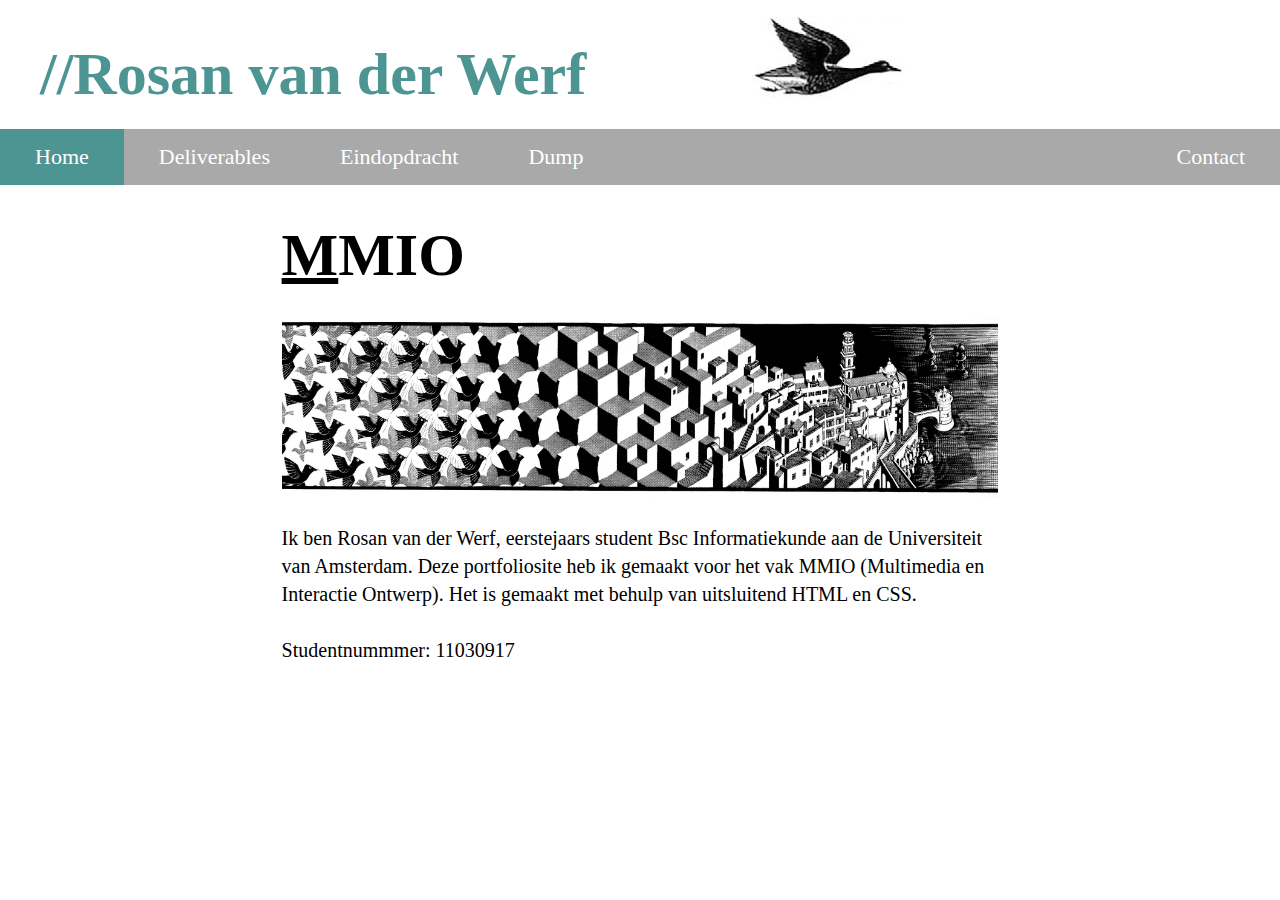
<file: index.html>
<html>
<head>
	<link rel="stylesheet" type="text/css" href="st.css">
	<title>Portfoliosite Rosan van der Werf</title>
	<link rel="icon" href="r.png">
</head>

<body>
	<h1 class="header">//Rosan van der Werf</h1>

<ul id='nav'>
	<li>
		<a class="active" href="http://rosanvdwerf.github.io/index.html">Home</a></li><li>
		<a href="http://rosanvdwerf.github.io/deliverables.html">Deliverables</a></li><li>
		<a href="http://rosanvdwerf.github.io/eindopdracht.html">Eindopdracht</a></li><li>
		<a href="http://rosanvdwerf.github.io/dump.html">Dump</a></li><li style="float:right" "right:20%">
		<a class="c" href="http://rosanvdwerf.github.io/contact.html">Contact</a></li>
</ul>

<div class="content">


<h2><span style="text-decoration: underline">M</span>MIO</h2>


<img src="meta.jpg" alt="Metamorphose III - Escher" class="img_home">

<h4>Ik ben Rosan van der Werf, eerstejaars student Bsc Informatiekunde aan de Universiteit van Amsterdam. Deze portfoliosite heb ik gemaakt voor het vak MMIO (Multimedia en Interactie Ontwerp). Het is gemaakt met behulp van uitsluitend HTML en CSS.
<br><br>
Studentnummmer: 11030917</h4>

</div>


</body>
</html>
</file>
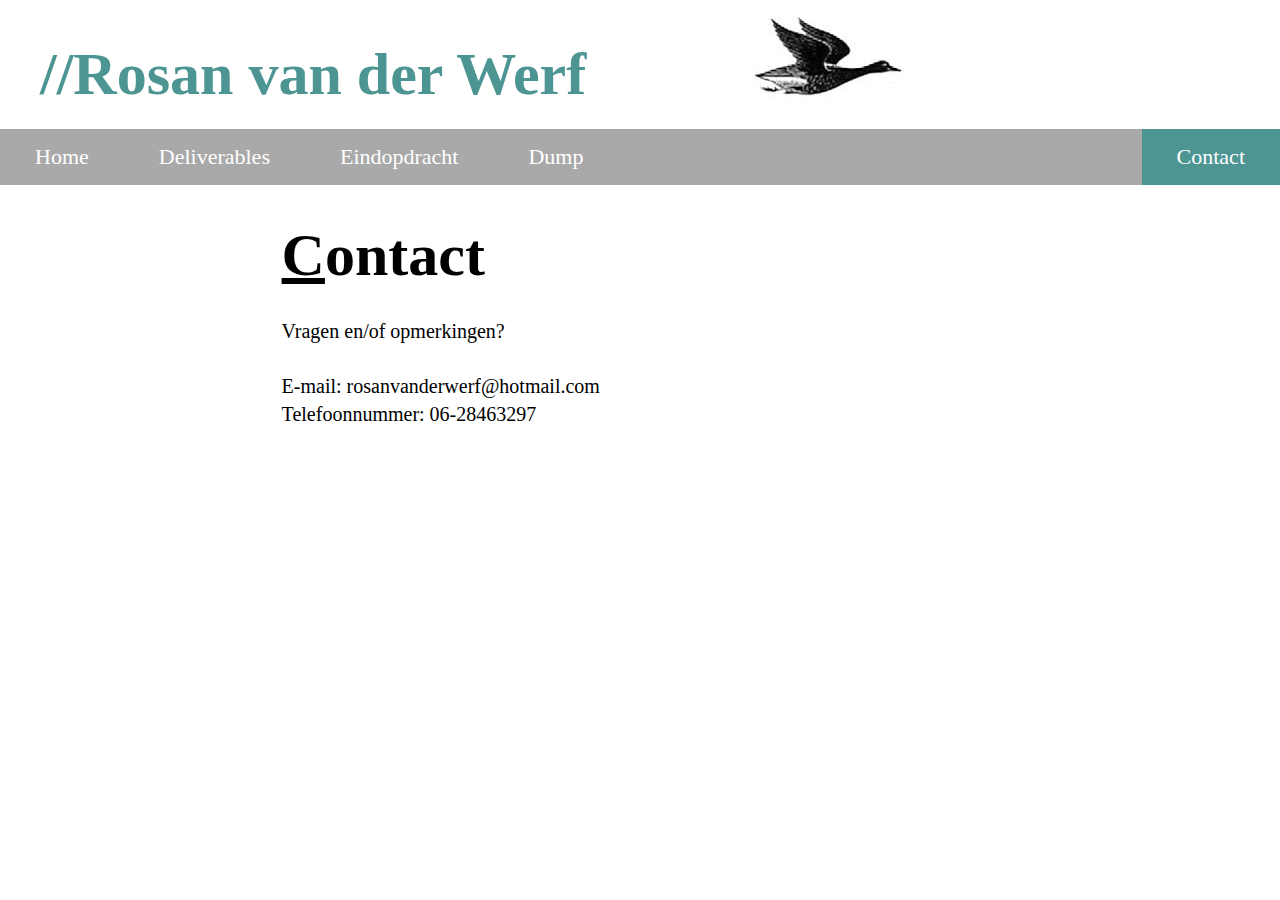
<file: contact.html>
<html>
<head>
	<link rel="stylesheet" type="text/css" href="st.css">
	<title>Portfoliosite Rosan van der Werf</title>
	<link rel="icon" href="r.png">
</head>

<body>
	<h1 class="header">//Rosan van der Werf</h1>

<ul id='nav'>
	<li>
		<a href="http://rosanvdwerf.github.io/index.html">Home</a></li><li>
		<a href="http://rosanvdwerf.github.io/deliverables.html">Deliverables</a></li><li>
		<a href="http://rosanvdwerf.github.io/eindopdracht.html">Eindopdracht</a></li><li>
		<a href="http://rosanvdwerf.github.io/dump.html">Dump</a></li><li style="float:right" "right:20%">
		<a class="active" class="c" href="http://rosanvdwerf.github.io/contact.html">Contact</a></li>
</ul>

<div class="content">

<h2><span style="text-decoration: underline">C</span>ontact</h2>

<h4>Vragen en/of opmerkingen?</h4>
<h4> E-mail: rosanvanderwerf@hotmail.com<br>Telefoonnummer: 06-28463297</h4>


</div>
</body>
</html>
</file>
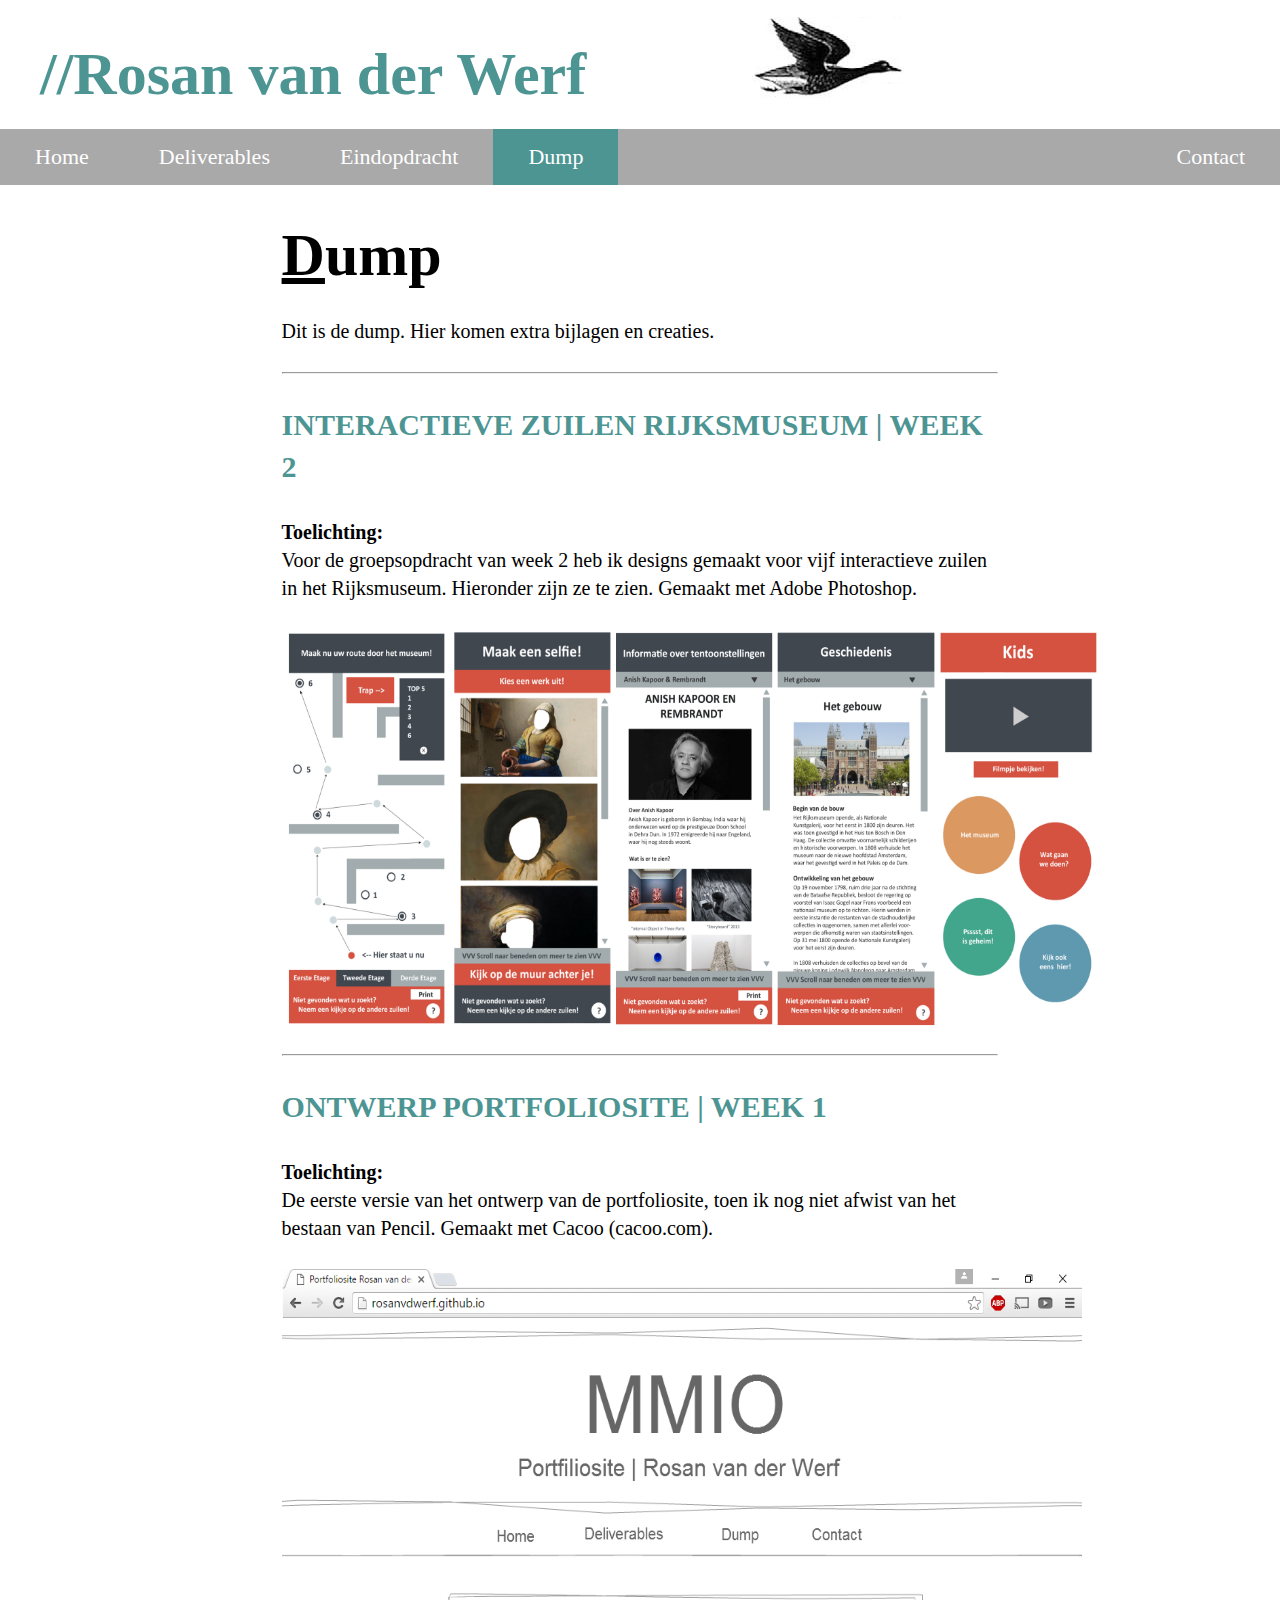
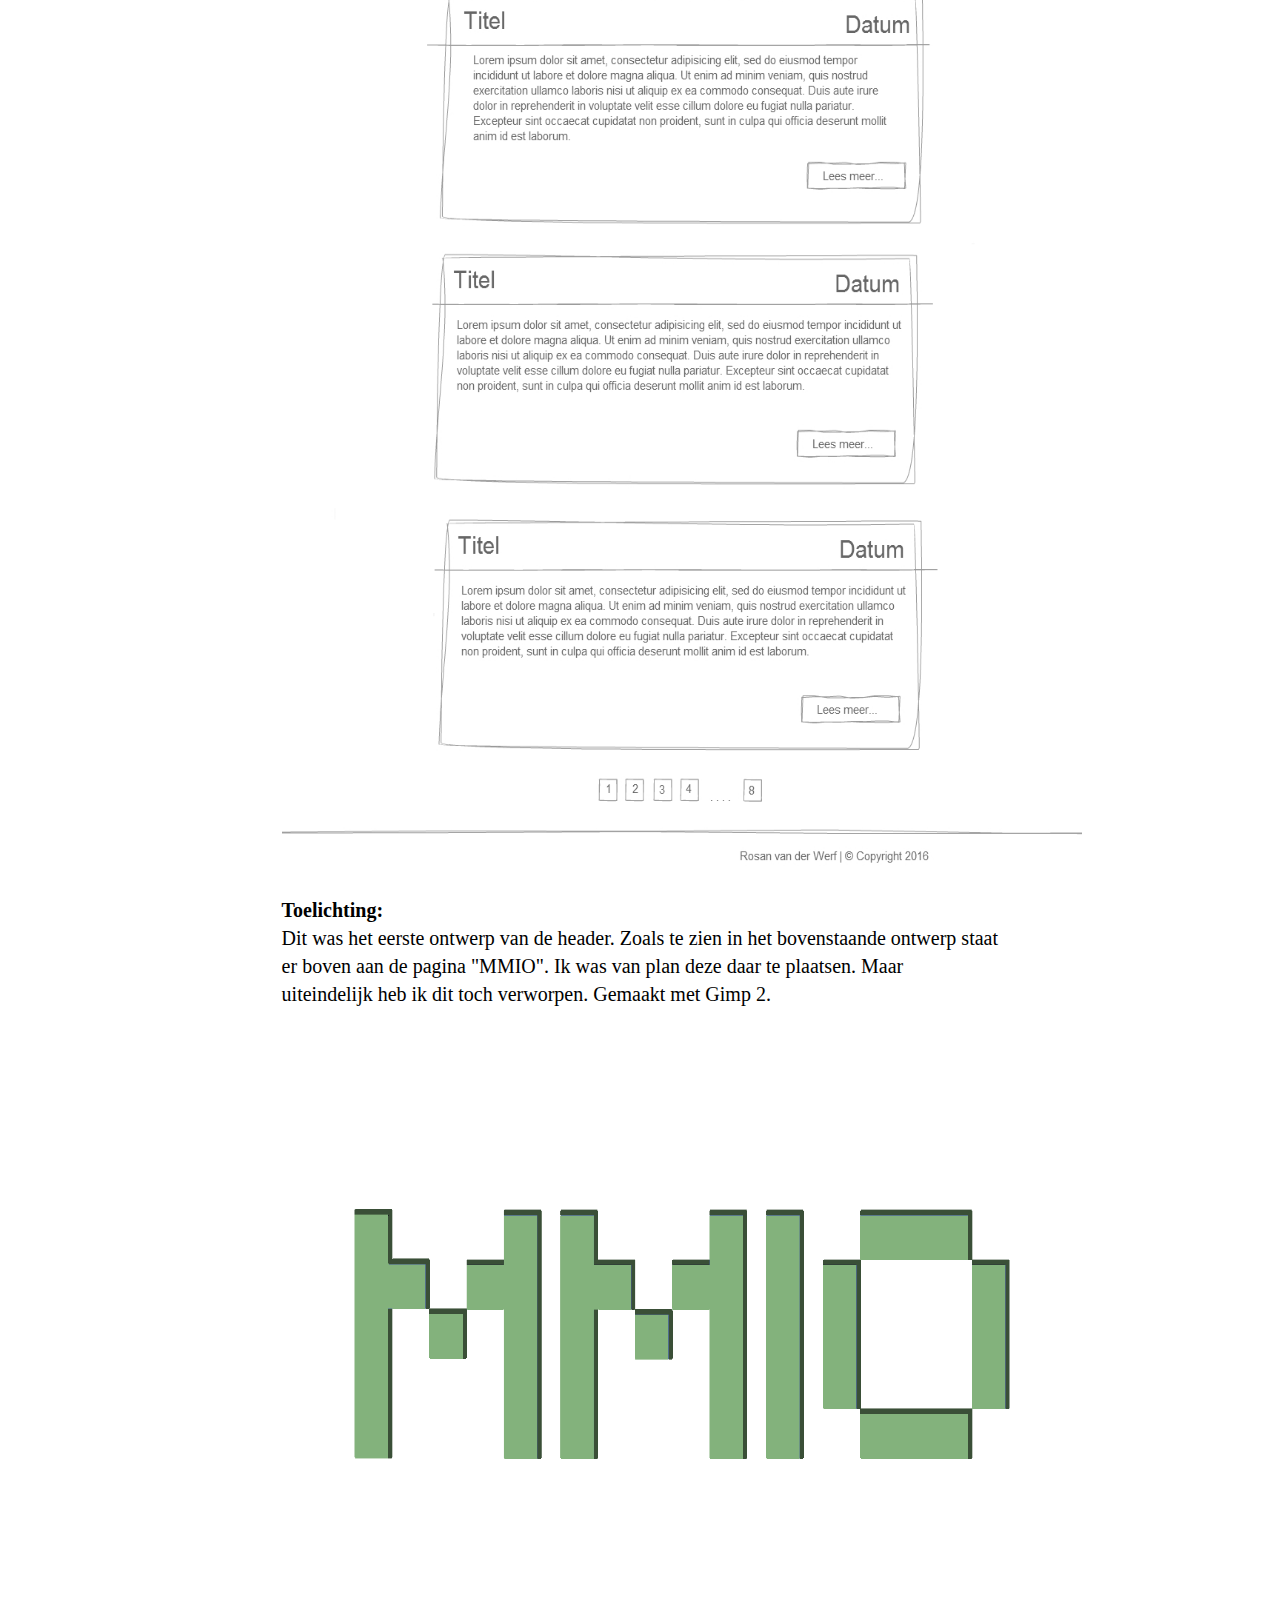
<file: dump.html>
<html>
<head>
	<link rel="stylesheet" type="text/css" href="st.css">
	<title>Portfoliosite Rosan van der Werf</title>
	<link rel="icon" href="nogiets.png">
</head>

<body>
	<h1 class="header">//Rosan van der Werf</h1>

<ul id='nav'>
	<li>
		<a href="http://rosanvdwerf.github.io/index.html">Home</a></li><li>
		<a href="http://rosanvdwerf.github.io/deliverables.html">Deliverables</a></li><li>
		<a href="http://rosanvdwerf.github.io/eindopdracht.html">Eindopdracht</a></li><li>
		<a class="active" href="http://rosanvdwerf.github.io/dump.html">Dump</a></li><li style="float:right" "right:20%">
		<a class="c" href="http://rosanvdwerf.github.io/contact.html">Contact</a></li>
</ul>

<div class="content">


<h2><span style="text-decoration: underline">D</span>ump</h2>


<h4>Dit is de dump. Hier komen extra bijlagen en creaties.</h4>

<hr>






<h3>INTERACTIEVE ZUILEN RIJKSMUSEUM | WEEK 2</h3>
<h4><strong>Toelichting:</strong><br>Voor de groepsopdracht van week 2 heb ik designs gemaakt voor vijf interactieve zuilen in het Rijksmuseum. Hieronder zijn ze te zien. Gemaakt met Adobe Photoshop.</h4>

<img src="15.jpg" alt="Eerste ontwerp portfoliosite" class="rm">


<br><br><hr>










<h3>ONTWERP PORTFOLIOSITE | WEEK 1</h3>
<h4><strong>Toelichting:</strong><br>De eerste versie van het ontwerp van de portfoliosite, toen ik nog niet afwist van het bestaan van Pencil. Gemaakt met Cacoo (cacoo.com).</h4>
<img src="MMIO1.jpg" alt="Eerste ontwerp portfoliosite" class="dr">


<h4><strong>Toelichting:</strong><br>Dit was het eerste ontwerp van de header. Zoals te zien in het bovenstaande ontwerp staat er boven aan de pagina "MMIO". Ik was van plan deze daar te plaatsen. Maar uiteindelijk heb ik dit toch verworpen. Gemaakt met Gimp 2.</h4>
<img src="MMIO.png" alt="Eerste ontwerp portfoliosite" class="nm">





</div>
</body>
</html>
</file>
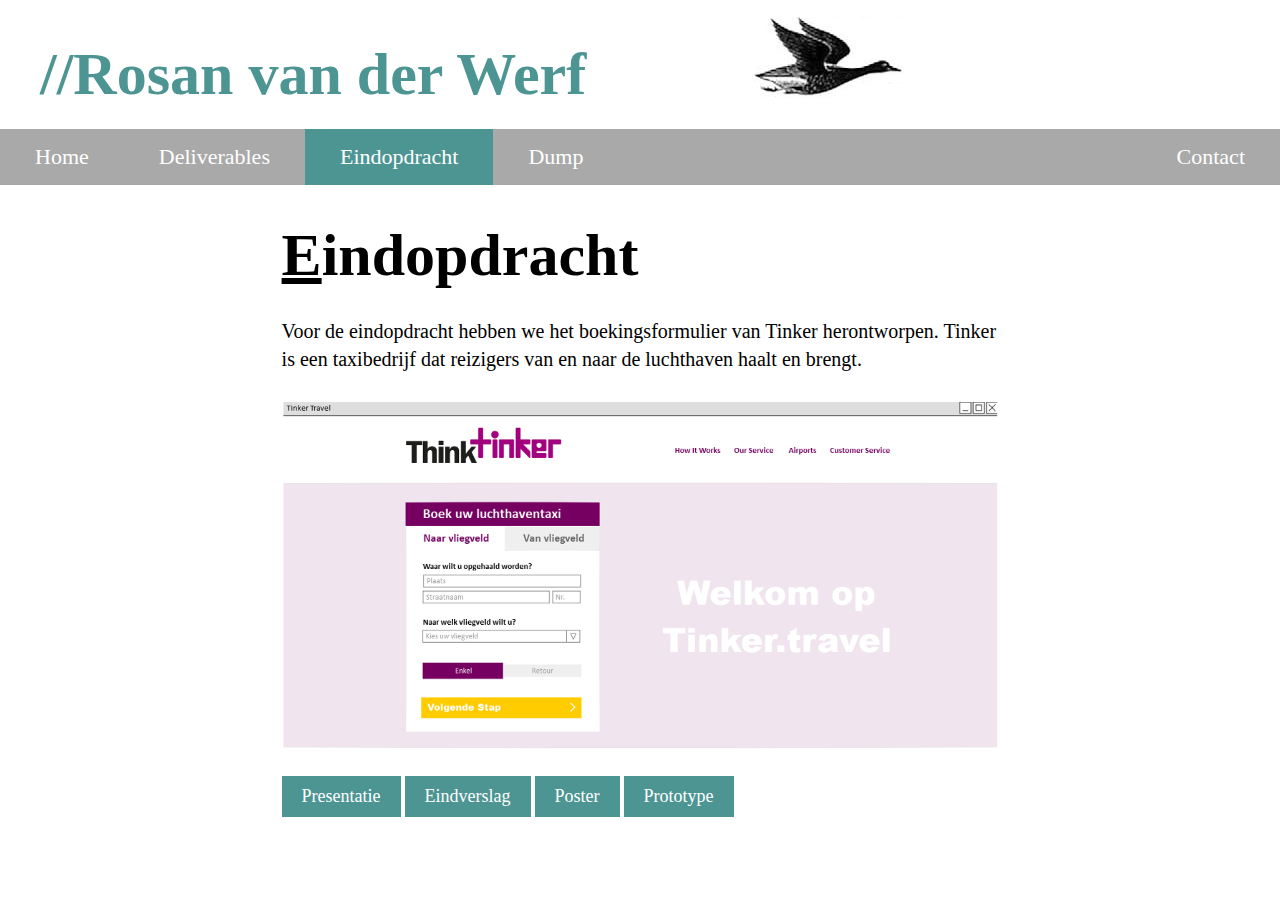
<file: eindopdracht.html>
<html>
<head>
	<link rel="stylesheet" type="text/css" href="st.css">
	<title>Portfoliosite Rosan van der Werf</title>
	<link rel="icon" href="r.png">
</head>

<body>
	<h1 class="header">//Rosan van der Werf</h1>

<ul id='nav'>
	<li>
		<a href="http://rosanvdwerf.github.io/index.html">Home</a></li><li>
		<a href="http://rosanvdwerf.github.io/deliverables.html">Deliverables</a></li><li>
		<a class="active" href="http://rosanvdwerf.github.io/eindopdracht.html">Eindopdracht</a></li><li>
		<a href="http://rosanvdwerf.github.io/dump.html">Dump</a></li><li style="float:right" "right:20%">
		<a class="c" href="http://rosanvdwerf.github.io/contact.html">Contact</a></li>
</ul>

<div class="content">


<h2><span style="text-decoration: underline">E</span>indopdracht</h2>


<h4>Voor de eindopdracht hebben we het boekingsformulier van Tinker herontworpen. Tinker is een taxibedrijf dat reizigers van en naar de luchthaven haalt en brengt.
</h4>



<img src="t.jpg" alt="Boekingsformulier - Tinker" class="img_home"><br><br>

<form action="Boekingsformulier Tinker.pdf">
		<input type="submit" value="Presentatie" class="button">
</form>

<form action="EindverslagTinker.pdf">
	<input type="submit" value="Eindverslag" class="button">
</form>

<form action="Poster groep M (Tinker).pdf">
		<input type="submit" value="Poster" class="button">
</form>

<form action="https://invis.io/236NF5ZRX">
	<input type="submit" value="Prototype" class="button">
</form>



</div>
</body>
</html>
</file>
<file: st.css>
body {
	margin:0;
	padding:0;

}

.header {
	text-align: left;
	font-family: "Trebuchet MS";
	font-size: 60px;
	color: #4d9593;
	padding: 40px;
	background-image: url("esc.jpg");
	text-decoration: none;
}


#nav {
	position:relative;
	top: -60px;

	
	padding:0;
	overflow:hidden;

	text-align: left;
	background-color: darkgrey;
}



#nav li {
	position: relative;
	
	display: inline-block;
	font-size: 22px;
	background-color: darkgrey;
}


#nav a {
	display: block;
	font-family: "Trebuchet MS";
	color: white;
	padding: 15px 35px 15px;
	text-decoration: none;
}


li a:hover:not(.active) {
	font-family: "Trebuchet MS";
	font-size: 22px;
	background-color: grey;
	text-decoration: none;
}


.active {
	font-family: "Trebuchet MS";
	font-size: 22px;
	background-color: #4d9593;
	text-decoration: none;
}

.active:hover {
	font-family: "Trebuchet MS";
	font-size: 22px;
	background-color: #2d5756;
	text-decoration: none;	
}


img {

	width: 100%;
}


.content {
	margin-top:2%;
	margin-left: 20%;
	margin-right: 20%;
	
	padding-top:1%;
	padding-left:2%;
	padding-right: 2%;

	position:relative;
	top:-10%;
}

h2 {
	text-align: left;
	font-family: "Trebuchet MS";
	font-size: 60px;
	color:black;

	line-height: 40%;
}


h3 {
	text-align: left;
	font-family: "Trebuchet MS";
	font-size: 30px;
	color: #4d9593;

	line-height: 140%;

}
h4 {
	text-align: left;
	font-family: "Trebuchet MS";
	font-size: 20px;
	color: black;

	line-height: 140%;
	font-weight: normal;
}

.img_home {
	width:100%;
}


.button {
    background-color: #4d9593;
    border: none;
    color: white;
    padding: 10px 20px;
    text-align: center;
    text-decoration: none;
    display: inline-block;
    font-size: 18px;
    font-family: "Trebuchet MS";
}


.button:hover {
    background-color: #2d5756;
}


form {
	display:inline;
}

.img_del {
	width:420;
	height: 375;

}

.rm {
	width:950;
	height: 400;
}

.dr {
	width:800;
	height:1200;
}

.nm {
	width:800;
	height:600;	
}
</file>
